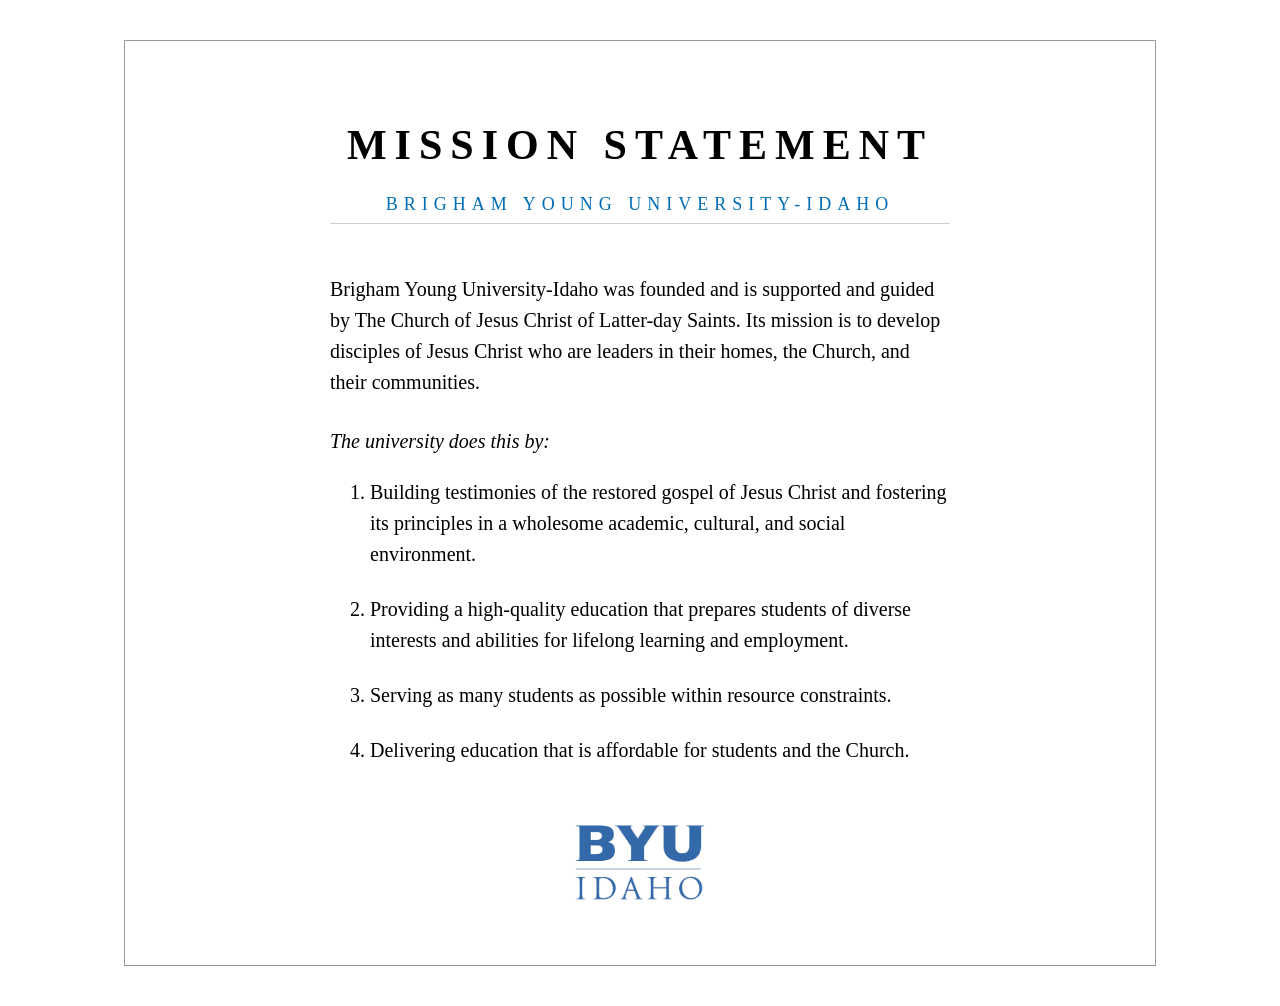
<file: mission/index.html>
<!DOCTYPE html>
<html lang="en">
<head>
  <meta charset="UTF-8">
  <meta name="viewport" content="width=device-width, initial-scale=1.0">
  <meta name="description" content="BYU-Idaho mission statement page.">
  <meta name="author" content="Yizhan Du">
  <title>BYU-Idaho Mission Statement</title>
  <link rel="stylesheet" href="styles.css">
</head>

<body>
  <main class="mission-page">
    <header>
      <h1>Mission Statement</h1>
      <p class="school-name">Brigham Young University-Idaho</p>
    </header>

    <section class="mission-content">
      <p>
        Brigham Young University-Idaho was founded and is supported and
        guided by The Church of Jesus Christ of Latter-day Saints. Its mission is
        to develop disciples of Jesus Christ who are leaders in their homes, the
        Church, and their communities.
      </p>

      <p class="intro">
        The university does this by:
      </p>

      <ol>
        <li>
          Building testimonies of the restored gospel of Jesus Christ and
          fostering its principles in a wholesome academic, cultural, and social
          environment.
        </li>

        <li>
          Providing a high-quality education that prepares students of diverse
          interests and abilities for lifelong learning and employment.
        </li>

        <li>
          Serving as many students as possible within resource constraints.
        </li>

        <li>
          Delivering education that is affordable for students and the Church.
        </li>
      </ol>
    </section>

    <img class="logo" src="byui-logo.png" alt="BYU-Idaho logo">
  </main>
</body>
</html>
</file>
<file: mission/styles.css>
body {
  margin: 0;
  padding: 40px;
  background-color: white;
  font-family: Georgia, "Times New Roman", serif;
  color: black;
}

.mission-page {
  max-width: 850px;
  margin: 0 auto;
  padding: 80px 90px 60px;
  border: 1px solid #999;
}

header {
  text-align: center;
  margin-bottom: 50px;
}

h1 {
  margin: 0;
  font-size: 42px;
  font-weight: bold;
  letter-spacing: 8px;
  text-transform: uppercase;
}

.school-name {
  color: #006eb6;
  font-size: 18px;
  letter-spacing: 6px;
  text-transform: uppercase;
  border-bottom: 1px solid #d0d0d0;
  padding-bottom: 8px;
  margin: 25px auto 0;
  max-width: 620px;
}

.mission-content {
  max-width: 620px;
  margin: 0 auto;
  font-size: 20px;
  line-height: 1.55;
}

.intro {
  font-style: italic;
  margin-top: 28px;
}

ol {
  padding-left: 40px;
}

li {
  margin-bottom: 24px;
}

.logo {
  display: block;
  width: 150px;
  margin: 55px auto 0;
}
</file>
